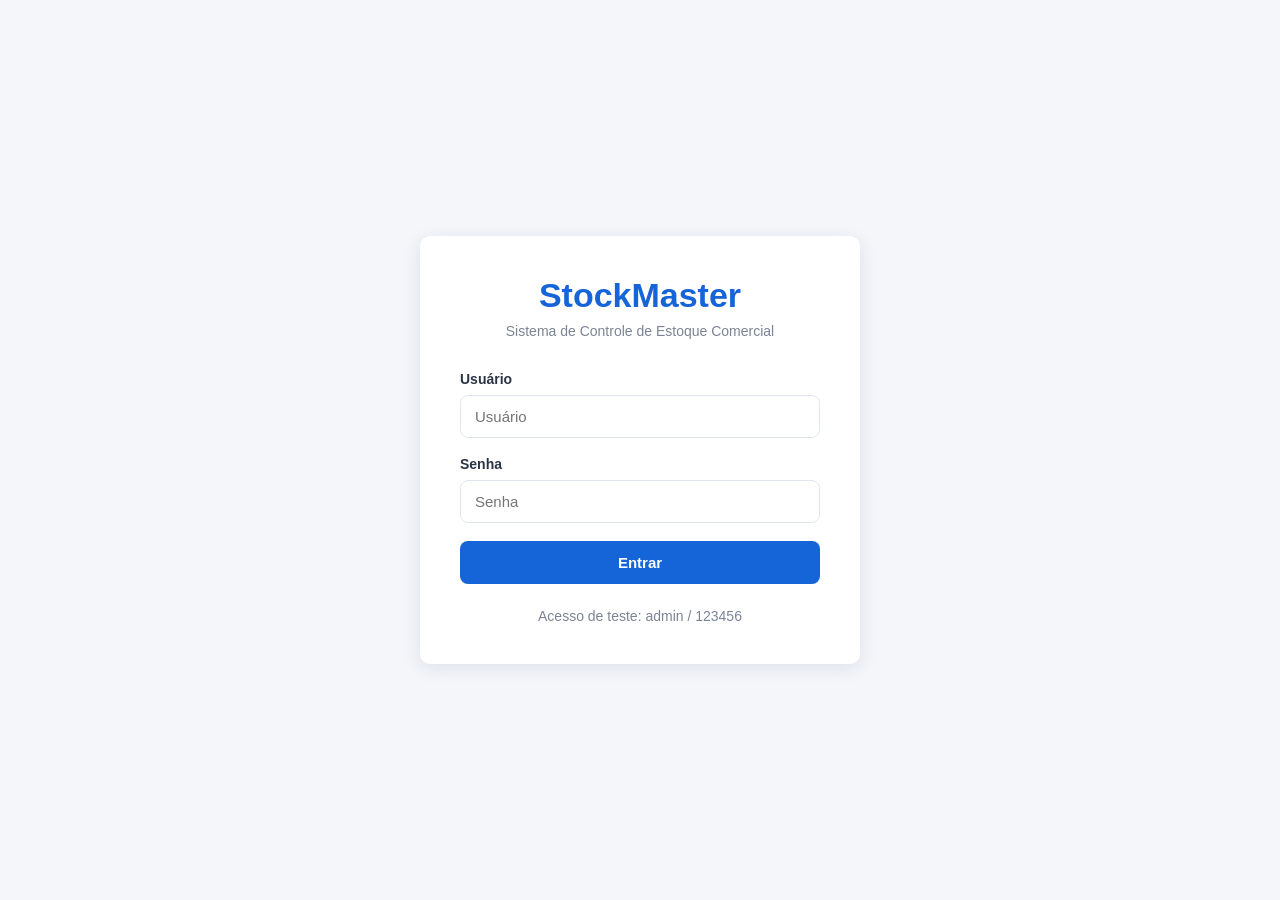
<file: index.html>
<!DOCTYPE html>
<html lang="pt-BR">
<head>
  <meta charset="UTF-8">
  <meta name="viewport" content="width=device-width, initial-scale=1.0">
  <title>StockMaster — Login</title>
  <link rel="stylesheet" href="css/style.css">
</head>
<body>
  <main class="login-tela">
    <div class="login-caixa">
      <h1>StockMaster</h1>
      <p class="subtitulo">Sistema de Controle de Estoque Comercial</p>

      <div id="mensagem"></div>

      <form id="form-login">
        <div class="campo">
          <label for="usuario">Usuário</label>
          <input type="text" id="usuario" placeholder="Usuário" required>
        </div>
        <div class="campo">
          <label for="senha">Senha</label>
          <input type="password" id="senha" placeholder="Senha" required>
        </div>
        <button type="submit" class="btn btn-primario btn-bloco">Entrar</button>
      </form>

      <p class="rodape">Acesso de teste: admin / 123456</p>
    </div>
  </main>

  <script src="js/app.js"></script>
  <script>
    DB.ler();
    document.getElementById('form-login').onsubmit = function (e) {
      e.preventDefault();
      var usuario = document.getElementById('usuario').value.trim();
      var senha = document.getElementById('senha').value;
      if (Auth.entrar(usuario, senha)) {
        window.location.href = 'dashboard.html';
      } else {
        mensagem('Usuário ou senha inválidos.', 'erro');
      }
    };
  </script>
</body>
</html>
</file>
<file: css/style.css>
/* ============================================================
   StockMaster — Sistema de Controle de Estoque Comercial
   Folha de estilos principal (CSS puro)
   ============================================================ */

:root {
  --azul: #1565d8;
  --azul-escuro: #0f4fb0;
  --vermelho: #e05252;
  --verde: #1f9d55;
  --fundo: #f4f6fa;
  --branco: #ffffff;
  --texto: #2b3445;
  --texto-fraco: #7b8494;
  --borda: #e2e6ee;
  --sombra: 0 1px 3px rgba(20, 40, 80, 0.08);
  --raio: 8px;
  --sidebar-largura: 260px;
}

* { box-sizing: border-box; margin: 0; padding: 0; }

body {
  font-family: Arial, Helvetica, sans-serif;
  background: var(--fundo);
  color: var(--texto);
  font-size: 15px;
}

a { color: inherit; text-decoration: none; }

/* ---------- Login ---------- */
.login-tela {
  min-height: 100vh;
  display: flex;
  align-items: center;
  justify-content: center;
  padding: 20px;
}

.login-caixa {
  background: var(--branco);
  width: 100%;
  max-width: 440px;
  padding: 40px;
  border-radius: 10px;
  box-shadow: 0 4px 18px rgba(20, 40, 80, 0.1);
}

.login-caixa h1 {
  color: var(--azul);
  text-align: center;
  font-size: 34px;
}

.login-caixa .subtitulo,
.login-caixa .rodape {
  text-align: center;
  color: var(--texto-fraco);
  font-size: 14px;
}

.login-caixa .subtitulo { margin-top: 8px; margin-bottom: 32px; }
.login-caixa .rodape { margin-top: 24px; }

/* ---------- Formulários ---------- */
.campo { margin-bottom: 18px; }

.campo label {
  display: block;
  font-weight: bold;
  font-size: 14px;
  margin-bottom: 8px;
}

input, select, textarea {
  width: 100%;
  padding: 12px 14px;
  border: 1px solid var(--borda);
  border-radius: var(--raio);
  font-size: 15px;
  font-family: inherit;
  background: var(--branco);
  color: var(--texto);
}

input:focus, select:focus, textarea:focus {
  outline: none;
  border-color: var(--azul);
}

textarea { min-height: 90px; resize: vertical; }

.linha {
  display: flex;
  gap: 24px;
  flex-wrap: wrap;
}

.linha .campo { flex: 1 1 220px; }

/* ---------- Botões ---------- */
.btn {
  display: inline-block;
  padding: 12px 22px;
  border: 1px solid transparent;
  border-radius: var(--raio);
  font-size: 15px;
  font-weight: bold;
  cursor: pointer;
  font-family: inherit;
}

.btn-primario { background: var(--azul); color: #fff; }
.btn-primario:hover { background: var(--azul-escuro); }

.btn-secundario {
  background: var(--branco);
  color: var(--texto);
  border-color: var(--borda);
}
.btn-secundario:hover { background: #f0f2f7; }

.btn-perigo { background: var(--vermelho); color: #fff; }

.btn-bloco { width: 100%; }
.btn-pequeno { padding: 7px 14px; font-size: 13px; }

/* ---------- Layout do sistema ---------- */
.sidebar {
  position: fixed;
  top: 0;
  left: 0;
  width: var(--sidebar-largura);
  height: 100vh;
  background: var(--azul);
  color: #fff;
  padding: 32px 0;
  overflow-y: auto;
}

.sidebar .marca {
  font-size: 26px;
  font-weight: bold;
  padding: 0 34px 28px;
}

.sidebar nav a {
  display: block;
  padding: 13px 34px;
  color: rgba(255, 255, 255, 0.92);
  font-size: 15px;
}

.sidebar nav a:hover,
.sidebar nav a.ativo {
  background: rgba(255, 255, 255, 0.15);
  color: #fff;
  font-weight: bold;
}

.conteudo { margin-left: var(--sidebar-largura); min-height: 100vh; }

.topbar {
  background: var(--branco);
  border-bottom: 1px solid var(--borda);
  height: 72px;
  display: flex;
  align-items: center;
  justify-content: flex-end;
  gap: 14px;
  padding: 0 32px;
  font-size: 14px;
  color: var(--texto-fraco);
}

.pagina { padding: 32px; }

.pagina > h1 {
  font-size: 30px;
  margin-bottom: 24px;
}

/* ---------- Cartões ---------- */
.cartao {
  background: var(--branco);
  border: 1px solid var(--borda);
  border-radius: var(--raio);
  box-shadow: var(--sombra);
  padding: 24px;
  margin-bottom: 24px;
}

.cartao h2 { font-size: 18px; margin-bottom: 18px; }

.grade {
  display: grid;
  grid-template-columns: repeat(auto-fit, minmax(260px, 1fr));
  gap: 24px;
  margin-bottom: 24px;
}

.indicador .rotulo { color: var(--texto-fraco); font-size: 15px; }
.indicador .valor { font-size: 40px; font-weight: bold; margin-top: 10px; }

.acoes { display: flex; gap: 12px; flex-wrap: wrap; }

/* ---------- Tabelas ---------- */
table { width: 100%; border-collapse: collapse; }

th {
  text-align: left;
  color: var(--texto-fraco);
  font-size: 13px;
  padding: 10px 12px;
  border-bottom: 1px solid var(--borda);
}

td {
  padding: 14px 12px;
  border-bottom: 1px solid var(--borda);
  font-size: 15px;
}

tr:last-child td { border-bottom: none; }

.vazio { color: var(--texto-fraco); padding: 20px 12px; }

/* ---------- Etiquetas ---------- */
.etiqueta {
  display: inline-block;
  padding: 3px 10px;
  border-radius: 20px;
  font-size: 12px;
  font-weight: bold;
}
.etiqueta-entrada { background: #e3f5ea; color: var(--verde); }
.etiqueta-saida { background: #fbe6e6; color: var(--vermelho); }

.alerta-texto { color: var(--vermelho); }

/* ---------- Gráficos (CSS puro) ---------- */
.grafico {
  display: flex;
  align-items: flex-end;
  gap: 28px;
  height: 240px;
  border-bottom: 1px solid #9aa3b2;
  padding: 0 10px;
}

.grafico .barra-item {
  flex: 1;
  display: flex;
  flex-direction: column;
  justify-content: flex-end;
  align-items: center;
  height: 100%;
}

.grafico .barra {
  width: 70%;
  background: var(--azul);
  border-radius: 2px 2px 0 0;
  min-height: 4px;
}

.grafico .barra.vermelha { background: var(--vermelho); }

.grafico-legenda {
  display: flex;
  gap: 28px;
  padding: 8px 10px 0;
}

.grafico-legenda span {
  flex: 1;
  text-align: center;
  font-size: 13px;
  color: var(--texto-fraco);
}

/* ---------- Mensagens ---------- */
.mensagem {
  padding: 12px 16px;
  border-radius: var(--raio);
  margin-bottom: 18px;
  font-size: 14px;
}
.mensagem-ok { background: #e3f5ea; color: var(--verde); }
.mensagem-erro { background: #fbe6e6; color: var(--vermelho); }

.busca { display: flex; gap: 12px; margin-bottom: 24px; }
.busca input { max-width: 520px; }

/* ---------- Responsivo ---------- */
@media (max-width: 860px) {
  .sidebar {
    position: static;
    width: 100%;
    height: auto;
    padding: 20px 0;
  }
  .sidebar .marca { padding: 0 20px 14px; }
  .sidebar nav { display: flex; flex-wrap: wrap; }
  .sidebar nav a { padding: 10px 16px; }
  .conteudo { margin-left: 0; }
  .pagina { padding: 20px; }
}
</file>
